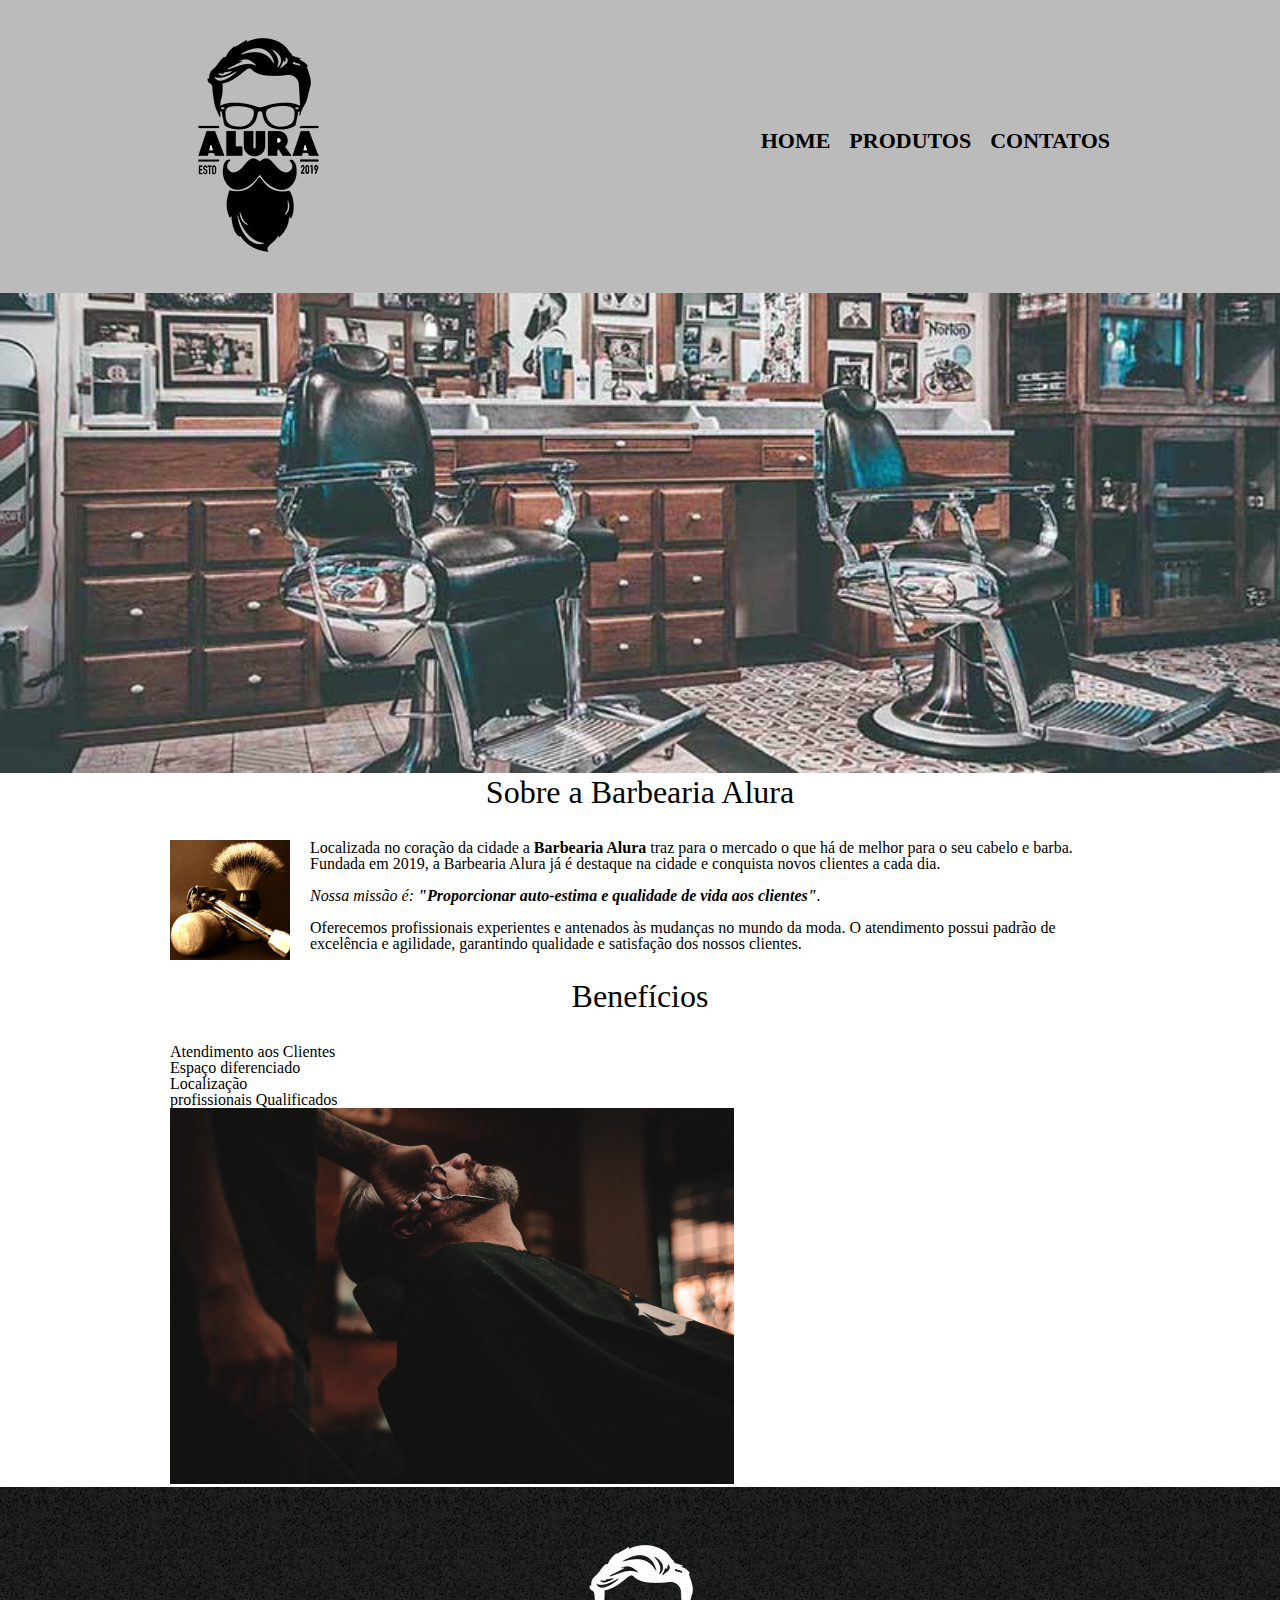
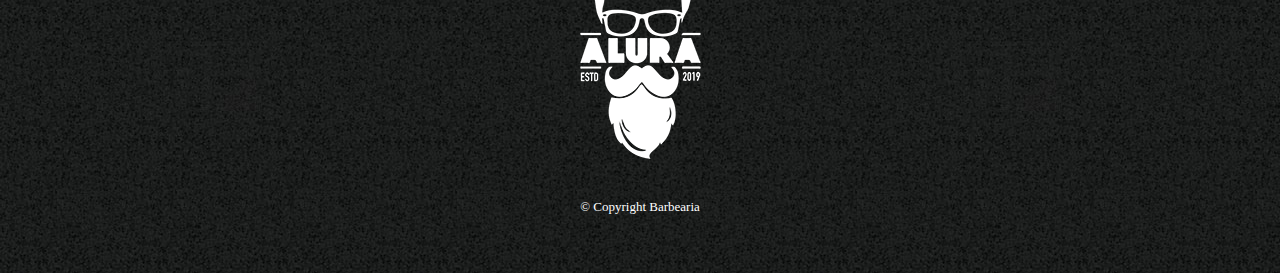
<file: index.html>
<!DOCTYPE html>
<html lang="pt-br">
    <head>
        <meta charset="UTF-8">
        <meta http-equiv="X-UA-Compatible" content="IE=edge">
        <meta name="viewport" content="width=device-width, initial-scale=1.0">
        <title>Barbearia Alura</title>
        <link rel="stylesheet" href="reset.css">
        <link rel="stylesheet" href="style.css">
    </head>

    <body>
        <header>
            <div class="caixa">
                <h1><img src="logo.png" ></h1>
            
                <nav>
                    <ul>
                        <li><a href="index.html">Home</a></li>
                        <li><a href="produtos.html">Produtos</a></li>
                        <li><a href="contato.html">Contatos</a></li>
                    </ul>
                </nav>
            </div>
        </header>
        <img class="banner" src="2 banner.jpg">
        <main>
            <!-- SEÇÃO PRINCIPAL -->
            <section class="principal">
                <h2 class="titulo-principal">Sobre a Barbearia Alura</h2>
                <img class="utensilios" src="utensilios.jpg" alt="utensilios">
                    <p>Localizada no coração da cidade a <strong>Barbearia Alura</strong> 
                        traz para o mercado o que há de melhor para o seu cabelo e barba. 
                        Fundada em 2019, a Barbearia Alura já é destaque na cidade e conquista 
                        novos clientes a cada dia.</p>
                    <p id="p1"><em>Nossa missão é: <strong>"Proporcionar auto-estima e qualidade de vida 
                        aos clientes"</strong>.</em></p>  
                    <p>Oferecemos profissionais experientes e antenados às mudanças no mundo da moda. 
                        O atendimento possui padrão de excelência e agilidade, garantindo qualidade e 
                        satisfação dos nossos clientes.</p> 
            </section>
            <!-- SEÇÃO DOS BENEFÍCIOS -->
            <section class="beneficios">
                <h3 class="titulo-principal">Benefícios</h3>
                <ul>
                    <li class="itens">Atendimento aos Clientes</li>
                    <li class="itens">Espaço diferenciado</li>
                    <li class="itens">Localização</li>
                    <li class="itens">profissionais Qualificados</li>
                </ul>
                <img class="imagembeneficios" src="3 beneficios.jpg">

            </section>        
        </main>

        <footer>
            <img src="logo-branco.png">
            <p class="copyright">&copy; Copyright Barbearia</p>
        </footer>
    </body>
</html>
</file>
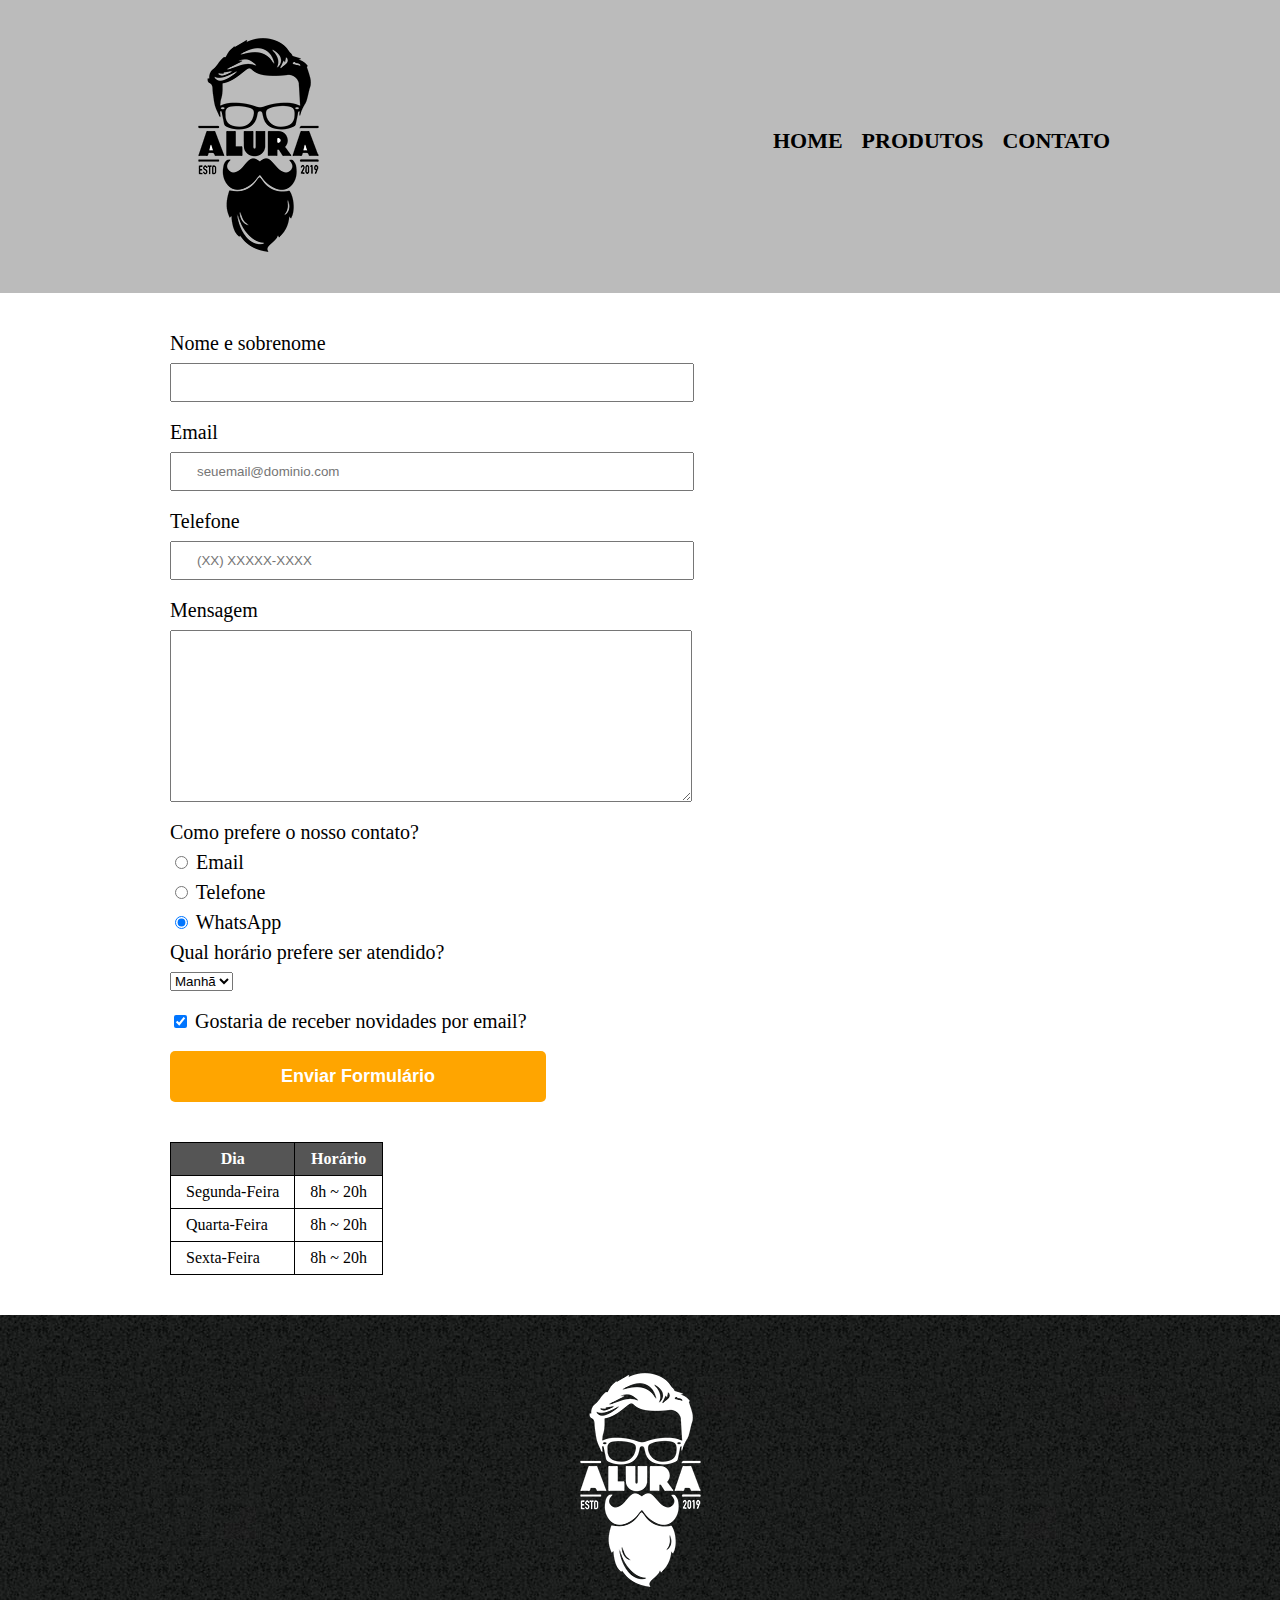
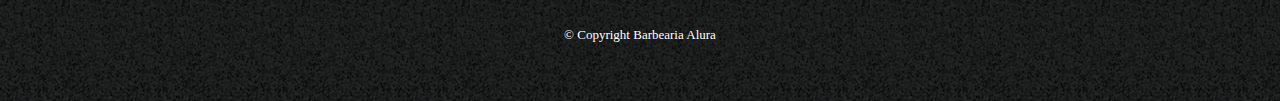
<file: contato.html>
<!DOCTYPE html>
<html lang="pt-bt">
    <head>
        <meta charset="UTF-8">
        <meta http-equiv="X-UA-Compatible" content="IE=edge">
        <meta name="viewport" content="width=device-width, initial-scale=1.0">
        <title>Contato - Barbearia Alura</title>
        <link rel="stylesheet" href="reset.css">
        <link rel="stylesheet" href="style.css">
    </head>
    <body>
        <header>
            <div class="caixa">
                <h1><img src="logo.png" alt="Logo da Barbearia ALura" > </h1>

                <nav>
                    <ul>
                        <li><a href="index.html">Home</a></li>
                        <li><a href="produtos.html">Produtos</a></li>
                        <li><a href="contato.html">Contato</a></li>
                    </ul>
                </nav>

            </div>
        </header>

        <main>
            <form>
                <label for="nomesobrenome">Nome e sobrenome</label>
                <input class="input-padrao" type="text" id="nomesobrenome" required>

                <label for="email">Email</label>
                <input class="input-padrao"  type="email" id="email" required placeholder="seuemail@dominio.com">

                <label for="telefone">Telefone</label>
                <input class="input-padrao"  type="tel" id="telefone"required placeholder="(XX) XXXXX-XXXX">

                <label for="mensagem">Mensagem</label>
                <textarea class="input-padrao" id="mensagem" cols="70" rows="10" required></textarea>

               

                <fieldset>
                    <legend> Como prefere o nosso contato?</legend> 
                    <label for="redio-email">
                        <input type="radio" name="contato" value="email" id="radio-email">
                        Email
                    </label>

                    <label for="radio-telefone">
                        <input type="radio" name="contato" value="telefone" id="radio-telefone">
                        Telefone
                    </label>

                    <label for="radio-whatsapp">
                        <input type="radio" name="contato" value="whatsapp" id="radio-whatsapp" checked>
                        WhatsApp
                    </label>

                </fieldset>

                <fieldset>
                    <legend> Qual horário prefere ser atendido?</legend>

                    <select>
                        <option>Manhã</option>
                        <option>Tarde</option>
                        <option>Noite</option>
                    </select>

                </fieldset>

                <div>
                    <label class="checkbox" >
                        <input type="checkbox" checked>
                        Gostaria de receber novidades por email?
                    </label>
                    

                </div>
                <input  class="enviar" type="submit" value="Enviar Formulário">
            </form>

            <table>
                <thead>
                    <tr>
                        <th>Dia</th>
                        <th>Horário</th>
                    </tr>                    
                </thead>
                <tbody>
                    <tr>
                        <td>Segunda-Feira</td>
                        <td>8h ~ 20h</td>
                    </tr>
                    <tr>
                        <td>Quarta-Feira</td>
                        <td>8h ~ 20h</td>
                    </tr>
                    <tr>
                        <td>Sexta-Feira</td>
                        <td>8h ~ 20h</td>
                    </tr>
                </tbody>

            </table>
        
        </main>

        <footer>
            <img src="logo-branco.png" alt="Logo da Barbearia Alura">
            <p class="copyright">&copy Copyright Barbearia Alura</p>
        </footer>
        
    </body>
</html>
</file>
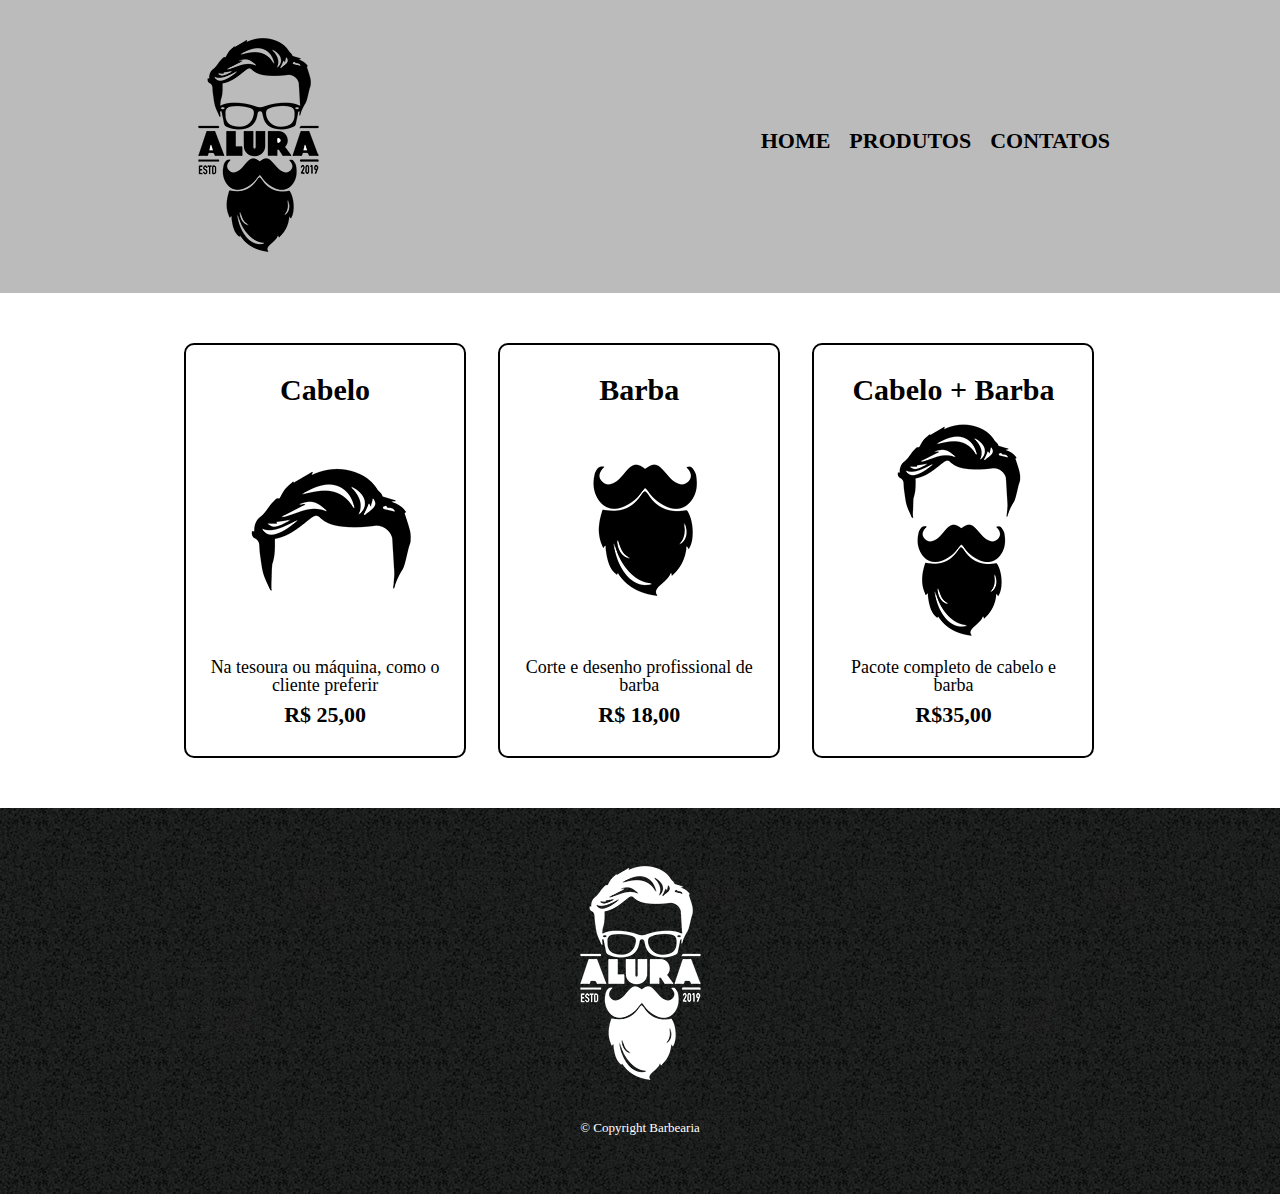
<file: produtos.html>
<!DOCTYPE html>
<html lang="pt-br">
    <head>
        <meta charset="UTF-8">
        <meta http-equiv="X-UA-Compatible" content="IE=edge">
        <meta name="viewport" content="width=device-width, initial-scale=1.0">
        <title>Produtos - Barbearia Alura</title>
        <link rel="stylesheet" href="reset.css">
        <link rel="stylesheet" href="style.css">
    </head>
    <body>
        <header>
           <div class="caixa">
                <h1><img src="logo.png" ></h1>
            
                <nav>
                    <ul>
                        <li><a href="index.html">Home</a></li>
                        <li><a href="produtos.html">Produtos</a></li>
                        <li><a href="contato.html">Contatos</a></li>
                    </ul>
                </nav>
            </div>
        </header>

        <main>
            <ul class="produtos">
                <li>
                    <h2>Cabelo</h2>
                    <img src="cabelo.jpg" >
                    <p class="produto-descricao"> Na tesoura ou máquina, como o cliente preferir</p>
                    <p class="produto-preco"> R$ 25,00</p>
                </li>

                <li>
                    <h2>Barba</h2>
                    <img src="barba.jpg">
                    <p class="produto-descricao">Corte e desenho profissional de barba</p>
                    <p class="produto-preco" >R$ 18,00</p>
                </li>

                <li>
                    <h2>Cabelo + Barba</h2>
                    <img src="cabelo+barba.jpg">
                    <p class="produto-descricao">Pacote completo de cabelo e barba</p>
                    <p class="produto-preco"> R$35,00</p>
                </li>
                
            </ul>
        

        </main>

        <footer>
            <img src="logo-branco.png">
            <p class="copyright">&copy; Copyright Barbearia</p>
        </footer>
    </body>
</html>
</file>
<file: style.css>
header { 
    background: #BBBBBB;
    padding: 20px 0;
}

.caixa {
    position: relative;
    width: 940px;
    margin: 0 auto;
}

nav {
    position: absolute;
    top: 110px;
    right: 0;
}

nav li {
    display: inline;
    margin: 0 0 0 15px;
}

nav a {
    text-transform: uppercase;
    color: #000000;
    font-weight: bold;
    font-size: 22px;
    text-decoration: none;
    
}

nav a:hover {
    color: red;
    text-decoration: underline;
}

.produtos {
    width: 940px;
    margin: 0 auto;
    padding: 50px 0;
}

.produtos li {    
    display: inline-block;
    text-align: center;
    width: 30%;
    vertical-align: top;
    margin: 0 1.5%;
    padding: 30px 20px;
    box-sizing: border-box;   
    border: 2px solid #000000;
    border-radius: 10px;

}

.produtos li:hover {
    border-color: red;
}

.produtos li:active {
    border-color: yellowgreen;
}

.produtos li:hover h2 {
    font-size: 34px;
}

.produtos h2 {
    font-size: 30px;
    font-weight: bold;
}

.produto-descricao {
    font-size: 18px;
}

.produto-preco {
    font-size: 22px ;
    font-weight: bold;
    margin-top: 10px;  
}

footer {
    text-align: center;
    background: url("bg.jpg");
    padding: 40px 0;
}

.copyright {
    color: #ffffff;
    font-size: 13px;
    margin: 20px 0;
}

main {
    width: 940px;
    margin: 0 auto;
}
form {
    margin: 40px 0;
}

form label, form legend {
    display: block;
    font-size: 20px;
    margin: 0 0 10px;
}
.input-padrao { 
    display: block;
    margin: 0 0 20px;    
    padding: 10px 25px;
    width: 50%;
}

.checkbox {
margin: 20px 0;
}

.enviar {
    width: 40%;
    padding: 15px 0;
    background: orange;
    color: #ffffff;
    font-weight: bold;
    font-size: 18px;
    border: none;
    border-radius: 5px;
    transition: 1s all;
    cursor: pointer;
}
.enviar:hover {
    background: darkorange;
    transform: scale(1.2);
}
table {
    margin: 20px 0 40px;
}

thead {
    background: #555555;
    color: #ffffff;
    font-weight: bold;
}

td, th {
    border: 1px solid #000000;
    padding: 8px 15px;
}

/* CSS DA PÁGINA INICIAL */

.banner {
    width: 100%;
}

.titulo-principal {
    text-align: center;
    font-size: 2em;
    margin: 0 0 1em;
    clear: left   
}

.principal p {
    margin: 0 0 1em;
}

.principal strong {
    font-weight: bold;
}

.principal em {
    font-style: italic;
}

.utensilios {
    width: 120px;
    float: left;
    margin: 0 20px 20px 0;
}

.imagembeneficios {
    width: 60%;
}
</file>
